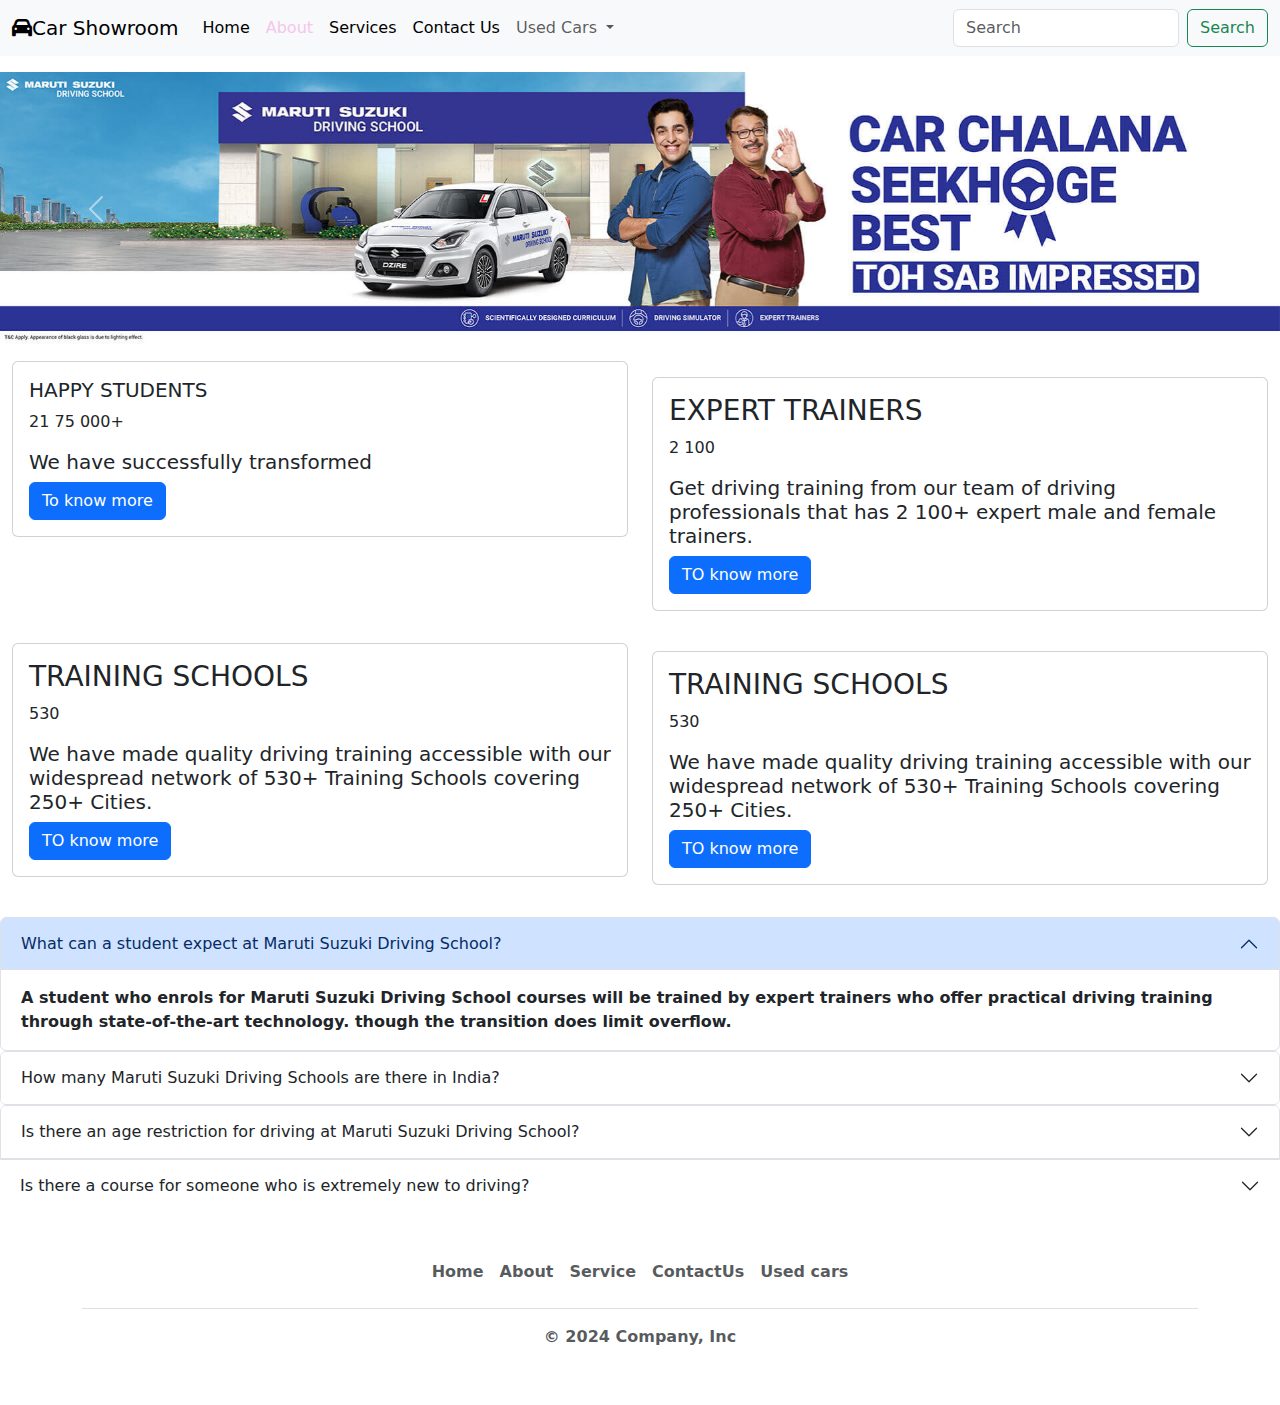
<file: about.html>
<!doctype html>
<html lang="en">

<head>
  <meta charset="utf-8">
  <meta name="viewport" content="width=device-width, initial-scale=1">
  <title>About</title>
  <link href="https://cdn.jsdelivr.net/npm/bootstrap@5.3.3/dist/css/bootstrap.min.css" rel="stylesheet"
    integrity="sha384-QWTKZyjpPEjISv5WaRU9OFeRpok6YctnYmDr5pNlyT2bRjXh0JMhjY6hW+ALEwIH" crossorigin="anonymous">
    <link rel="stylesheet" href="car.css">
    <link rel="stylesheet" href="https://cdnjs.cloudflare.com/ajax/libs/font-awesome/6.6.0/css/all.min.css">
</head>

<body>

  <script src="https://cdn.jsdelivr.net/npm/bootstrap@5.3.3/dist/js/bootstrap.bundle.min.js"
    integrity="sha384-YvpcrYf0tY3lHB60NNkmXc5s9fDVZLESaAA55NDzOxhy9GkcIdslK1eN7N6jIeHz"
    crossorigin="anonymous"></script>

  <nav class="navbar navbar-expand-lg navbar-light bg-light">
    <div class="container-fluid">
      <a class="navbar-brand" href="#"> <i class="fa-solid fa-car fa-bounce"></i>Car Showroom</a>
      <button class="navbar-toggler" type="button" data-bs-toggle="collapse" data-bs-target="#navbarSupportedContent"
        aria-controls="navbarSupportedContent" aria-expanded="false" aria-label="Toggle navigation">
        <span class="navbar-toggler-icon"></span>
      </button>
      <div class="collapse navbar-collapse" id="navbarSupportedContent">
        <ul class="navbar-nav me-auto mb-2 mb-lg-0">
          <li class="nav-item">
            <a class="nav-link active" aria-current="page" href="/index.html">Home</a>
          </li>
          <li class="nav-item">
            <a class="nav-link active" id="about" aria-current="page" href="/about.html">About</a>
          </li>
          <li class="nav-item">
            <a class="nav-link active"  aria-current="page" href="/service.html">Services </a>
          </li>
          <li class="nav-item">
            <a class="nav-link active" aria-current="page" href="/contactus.html">Contact Us </a>
          </li>

          <li class="nav-item dropdown">
            <a class="nav-link dropdown-toggle" href="#" id="navbarDropdown" role="button" data-bs-toggle="dropdown"
              aria-expanded="false">
              Used Cars
            </a>
            <ul class="dropdown-menu" aria-labelledby="navbarDropdown">
              <li><a class="dropdown-item" href="/suv.html"><button type="button" class="btn btn-outline-primary">SUV
                    CARS</button></a></li>
              <li><a class="dropdown-item" href="/hatchback_car.html"><button type="button"
                    class="btn btn-outline-success">HATCHBACK
                    CARS</button></a></li>
              <li>
                <hr class="dropdown-divider">
              </li>
              <li><a class="dropdown-item" href="/sedan_car.html"><button type="button"
                    class="btn btn-outline-warning">SEDAN
                    CARS</button></a></li>
              <li><a class="dropdown-item" href="/muv_car.html"><button type="button" class="btn btn-outline-danger">MUV
                    CARS</button></a></li>
            </ul>
          </li>

        </ul>
        <form class="d-flex">
          <input class="form-control me-2" type="search" placeholder="Search" aria-label="Search">
          <button class="btn btn-outline-success" type="submit">Search</button>
        </form>
      </div>
    </div>
  </nav>
  <div id="carouselExampleInterval" class="carousel slide my-3" data-bs-ride="carousel">
    <div class="carousel-inner">
      <div class="carousel-item active" data-bs-interval="10000">
        <img src="/aboutimg/Maruti_Website_Desktop-1920-x-410.jpg" class="d-block w-100" alt="...">
      </div>
      <div class="carousel-item" data-bs-interval="2000">
        <img src="/aboutimg/desktop-1920x410.jpg" class="d-block w-100" alt="...">
      </div>
      <div class="carousel-item">
        <img src="/aboutimg/slide2.jpg" class="d-block w-100" alt="...">
      </div>
    </div>
    <button class="carousel-control-prev" type="button" data-bs-target="#carouselExampleInterval" data-bs-slide="prev">
      <span class="carousel-control-prev-icon" aria-hidden="true"></span>
      <span class="visually-hidden">Previous</span>
    </button>
    <button class="carousel-control-next" type="button" data-bs-target="#carouselExampleInterval" data-bs-slide="next">
      <span class="carousel-control-next-icon" aria-hidden="true"></span>
      <span class="visually-hidden">Next</span>
    </button>
  </div>
  <div class="row my-2 m-auto">
    <div class="col-sm-6">
      <div class="card">
        <div class="card-body">
          <h5 class="card-title"> HAPPY STUDENTS</h3>
            <p class="card-text">21 75 000+</p>
            <h5 class="card-text">We have successfully transformed</h5>
            <a href="#" class="btn btn-primary">To know more</a>
        </div>
      </div>
    </div>
    <div class="col-sm-6 my-3">
      <div class="card">
        <div class="card-body">
          <h3 class="card-title">EXPERT TRAINERS</h3>
          <p class="card-text">2 100</p>
          <h5 class="card-text">Get driving training from our team of driving professionals that has 2 100+ expert male
            and female trainers.</h5>
          <a href="#" class="btn btn-primary">TO know more</a>
        </div>
      </div>
    </div>
    <div class="col-sm-6 my-3">
      <div class="card">
        <div class="card-body">
          <h3 class="card-title">TRAINING SCHOOLS</h3>
          <p class="card-text">
            530</p>
          <h5 class="card-text">We have made quality driving training accessible with our widespread network of 530+
            Training Schools covering 250+ Cities.</h5>
          <a href="#" class="btn btn-primary">TO know more</a>
        </div>
      </div>
    </div>

    <div class="col-sm-6 my-4">
      <div class="card">
        <div class="card-body">
          <h3 class="card-title">TRAINING SCHOOLS</h3>
          <p class="card-text">
            530</p>
          <h5 class="card-text">We have made quality driving training accessible with our widespread network of 530+
            Training Schools covering 250+ Cities.</h5>
          <a href="#" class="btn btn-primary">TO know more</a>
        </div>
      </div>
    </div>
  </div>



  <div class="accordion m-auto w-100" id="accordionPanelsStayOpenExample ">
    <div class="accordion-item">
      <h2 class="accordion-header" id="panelsStayOpen-headingOne">
        <button class="accordion-button" type="button" data-bs-toggle="collapse"
          data-bs-target="#panelsStayOpen-collapseOne" aria-expanded="true" aria-controls="panelsStayOpen-collapseOne">
          What can a student expect at Maruti Suzuki Driving School?
        </button>
      </h2>
      <div id="panelsStayOpen-collapseOne" class="accordion-collapse collapse show"
        aria-labelledby="panelsStayOpen-headingOne">
        <div class="accordion-body">
          <strong>A student who enrols for Maruti Suzuki Driving School courses will be trained by expert trainers who
            offer practical driving training through state-of-the-art technology.
            though the transition does limit overflow.
        </div>
      </div>
    </div>
    <div class="accordion-item">
      <h2 class="accordion-header" id="panelsStayOpen-headingTwo">
        <button class="accordion-button collapsed" type="button" data-bs-toggle="collapse"
          data-bs-target="#panelsStayOpen-collapseTwo" aria-expanded="false" aria-controls="panelsStayOpen-collapseTwo">
          How many Maruti Suzuki Driving Schools are there in India?
        </button>
      </h2>
      <div id="panelsStayOpen-collapseTwo" class="accordion-collapse collapse"
        aria-labelledby="panelsStayOpen-headingTwo">
        <div class="accordion-body">
          <strong>At present, we have a network of more than 500+ car driving training schools across India.
        </div>
      </div>
    </div>
    <div class="accordion-item">
      <h2 class="accordion-header" id="panelsStayOpen-headingThree">
        <button class="accordion-button collapsed" type="button" data-bs-toggle="collapse"
          data-bs-target="#panelsStayOpen-collapseThree" aria-expanded="false"
          aria-controls="panelsStayOpen-collapseThree">
          Is there an age restriction for driving at Maruti Suzuki Driving School?
        </button>
      </h2>
      <div id="panelsStayOpen-collapseThree" class="accordion-collapse collapse"
        aria-labelledby="panelsStayOpen-headingThree">
        <div class="accordion-body">
          Yes. As per the Government rules, the applicants should be at least 18 years of age to enrol for a Maruti
          Suzuki Driving School course.
        </div>
      </div>
    </div>
    <div class="accordion-item"></div>
    <h2 class="accordion-header" id="panelsStayOpen-headingThree">
      <button class="accordion-button collapsed" type="button" data-bs-toggle="collapse"
        data-bs-target="#panelsStayOpen-collapseThree" aria-expanded="false"
        aria-controls="panelsStayOpen-collapseThree">
        Is there a course for someone who is extremely new to driving?
      </button>
    </h2>
    <div id="panelsStayOpen-collapseThree" class="accordion-collapse collapse"
      aria-labelledby="panelsStayOpen-headingThree">
      <div class="accordion-body">
        Yes, our courses are designed for both new and experienced drivers. There are three learner courses on offer
        that build your knowledge and understanding of the basic traffic rules whilst providing hands-on driving
        experience. You can explore the course best suited for you through our "
      </div>
    </div>
  </div>
  </div>
  <div class="container">
    <footer class="py-3 my-4">
        <ul class="nav justify-content-center border-bottom pb-3 mb-3">
            <li class="nav-item"><a href="/index.html" class="nav-link px-2 text-body-secondary">Home</a></li>
            <li class="nav-item"><a href="/about.html" class="nav-link px-2 text-body-secondary">About</a></li>
            <li class="nav-item"><a href="/service.html" class="nav-link px-2 text-body-secondary">Service</a></li>
            <li class="nav-item"><a href="/contactus.html" class="nav-link px-2 text-body-secondary">ContactUs</a></li>
            <li class="nav-item"><a href="#" class="nav-link px-2 text-body-secondary">Used cars</a></li>
        </ul>
        <p class="text-center text-body-secondary">© 2024 Company, Inc</p>
    </footer>
</div>







</body>

</html>
</file>
<file: car.css>
#home {
    color:  #F1C40F;
  }
  
 #about{
    color: #F5C6EC;
 }
   
#service{
    color: rgb(36, 203, 66);
}
 #contactus {
    color: #3498DB;
 }
</file>
